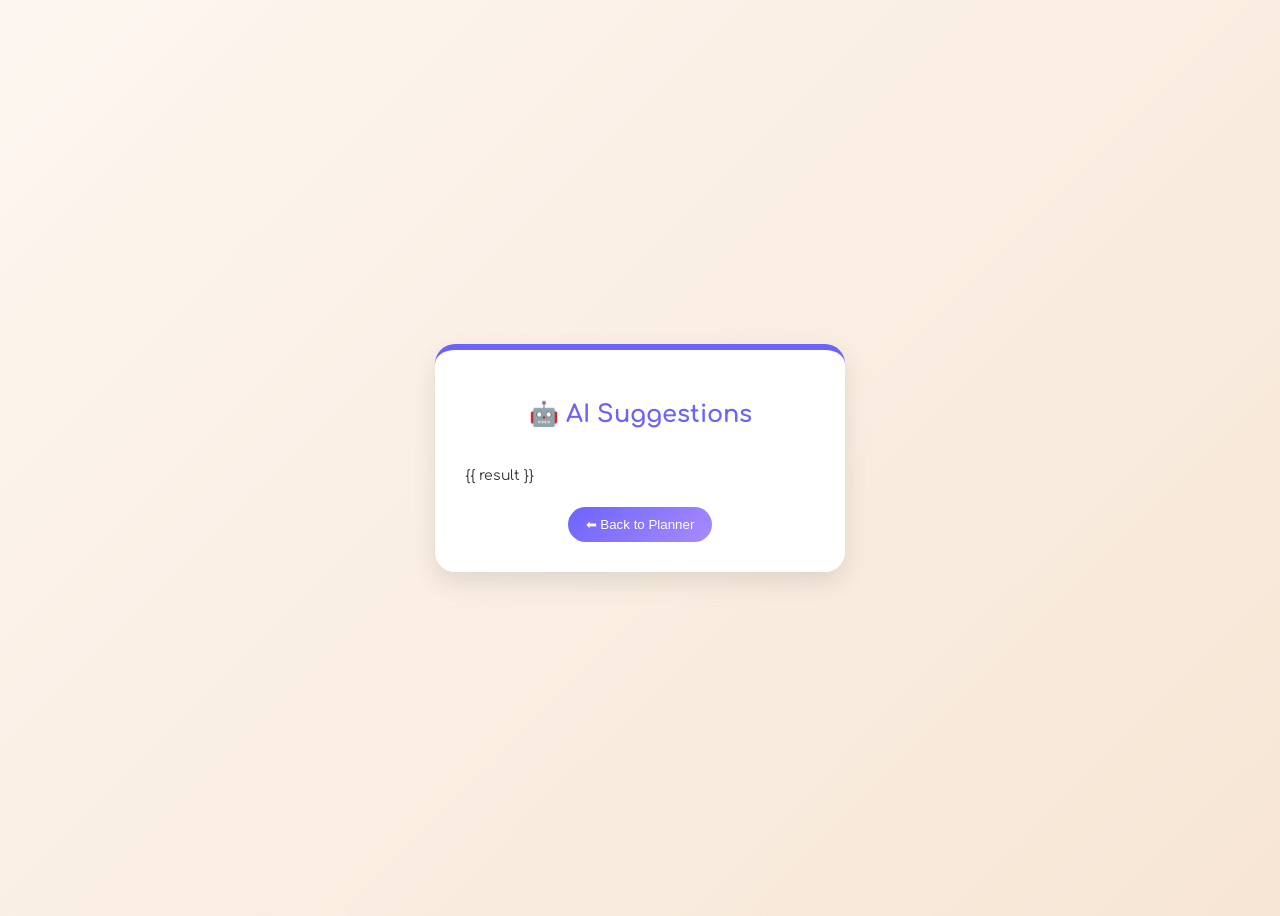
<file: templates/ai.html>
<!DOCTYPE html>
<html>
<head>
    <title>AI Suggestions</title>

    <!-- Fonts -->
    <link href="https://fonts.googleapis.com/css2?family=Montserrat:wght@400;600&family=Comfortaa&display=swap" rel="stylesheet">

    <style>
        body {
            font-family: 'Comfortaa', cursive;
            background: linear-gradient(135deg, #fdf6f0, #f7e6d5);
            display: flex;
            justify-content: center;
            align-items: center;
            height: 100vh;
        }

        .card {
            background: white;
            padding: 30px;
            border-radius: 20px;
            width: 350px;
            box-shadow: 0 10px 25px rgba(0,0,0,0.1);
            text-align: center;
            animation: fadeIn 0.5s ease;
            border-top: 6px solid #6C63FF;
        }

        h2 {
            color: #6C63FF;
            margin-bottom: 15px;
        }

        .ai-text {
            white-space: pre-line;
            text-align: left;
            font-size: 14px;
            color: #333;
            line-height: 1.6;
        }

        .btn {
            margin-top: 20px;
            padding: 10px 18px;
            border-radius: 20px;
            border: none;
            background: linear-gradient(135deg, #6C63FF, #A78BFA);
            color: white;
            cursor: pointer;
        }

        .btn:hover {
            transform: translateY(-2px);
        }

        @keyframes fadeIn {
            from {
                opacity: 0;
                transform: translateY(20px);
            }
            to {
                opacity: 1;
                transform: translateY(0);
            }
        }
    </style>
</head>

<body>

    <div class="card">
        <h2>🤖 AI Suggestions</h2>

        <div class="ai-text">
            {{ result }}
        </div>

        <button class="btn" onclick="window.location.href='/'">
            ⬅ Back to Planner
        </button>
    </div>

</body>
</html>
</file>
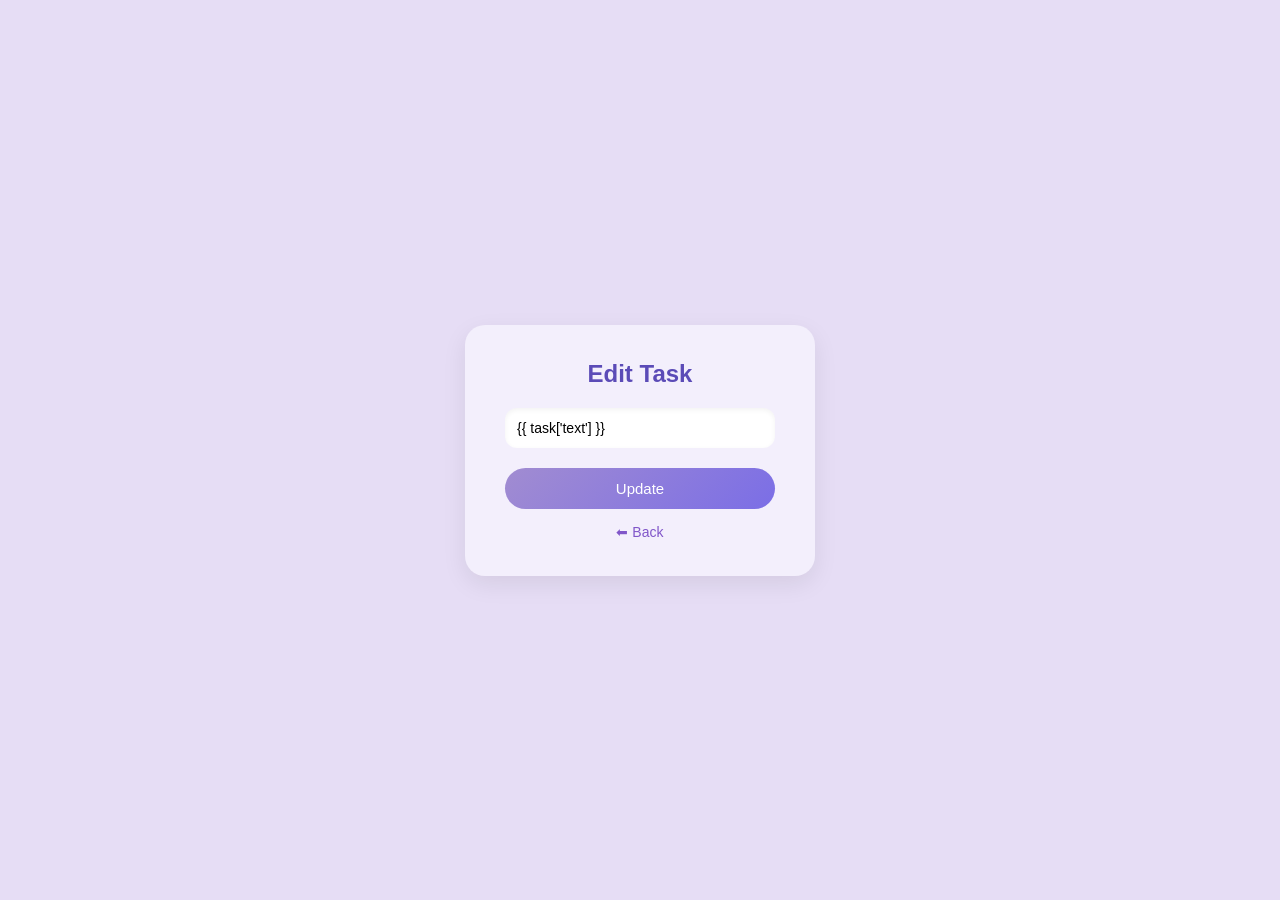
<file: templates/edit.html>
<!DOCTYPE html>
<html>
<head>
    <title>Edit Task</title>

    <style>
        * {
            margin: 0;
            padding: 0;
            box-sizing: border-box;
            font-family: 'Segoe UI', sans-serif;
        }

        body {
            height: 100vh;
            display: flex;
            justify-content: center;
            align-items: center;
            background: #e6ddf5; /* soft lavender */
        }

        .edit-box {
            background: #f3effc;
            padding: 35px 40px;
            border-radius: 20px;
            width: 350px;
            text-align: center;
            box-shadow: 0 8px 25px rgba(0,0,0,0.08);
        }

        h2 {
            color: #5b4bb7;
            margin-bottom: 20px;
            font-weight: 600;
        }

        input {
            width: 100%;
            padding: 12px;
            border-radius: 12px;
            border: none;
            background: #ffffff;
            box-shadow: inset 0 2px 5px rgba(0,0,0,0.05);
            margin-bottom: 20px;
            outline: none;
            font-size: 14px;
        }

        input:focus {
            border: 2px solid #a18cd1;
        }

        button {
            width: 100%;
            padding: 12px;
            border: none;
            border-radius: 25px;
            background: linear-gradient(135deg, #a18cd1, #7b6ee6);
            color: white;
            font-size: 15px;
            cursor: pointer;
            transition: 0.3s;
        }

        button:hover {
            transform: scale(1.04);
            box-shadow: 0 5px 15px rgba(129, 80, 207, 0.4);
        }

        a {
            display: inline-block;
            margin-top: 15px;
            text-decoration: none;
            color: #8056c9;
            font-size: 14px;
        }

        a:hover {
            text-decoration: underline;
        }
    </style>

</head>
<body>

<div class="edit-box">
    <h2>Edit Task</h2>

    <form method="POST">
        <input type="text" name="task" value="{{ task['text'] }}" required>
        <button type="submit">Update</button>
    </form>

    <a href="/">⬅ Back</a>
</div>

</body>
</html>
</file>
